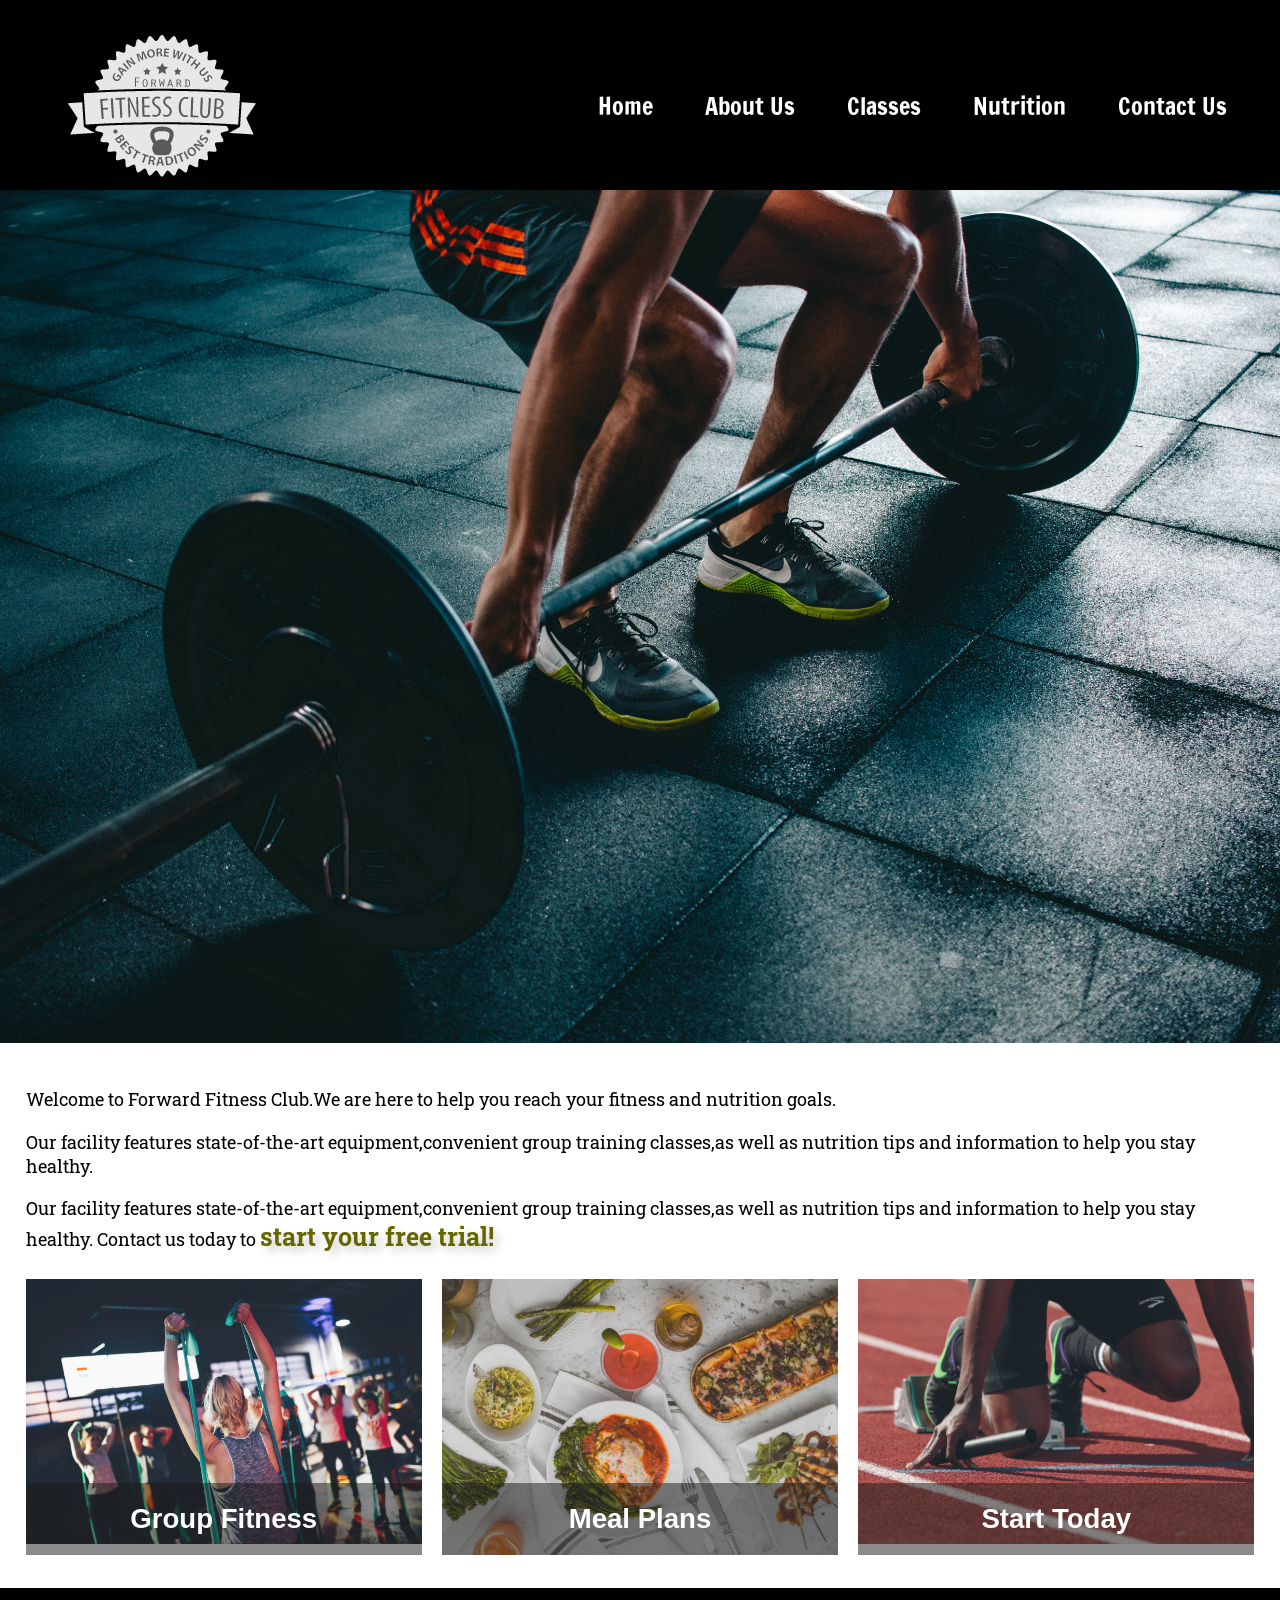
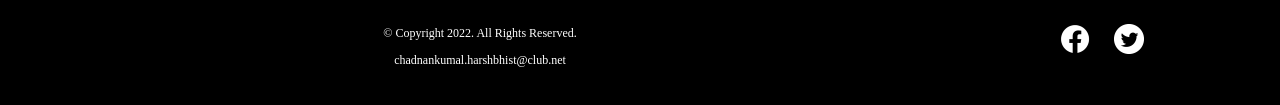
<file: index.html>
<!DOCTYPE html>
<!-- This website template was created by: Christopher Deleon -->
<html lang="en">
<head>
	<title>Complete Fitness - Free Trial | Forward Fitness Club</title>
	<meta charset="utf-8">
	<meta name="viewport" content="width=device-width, initial-scale=1">
	<link rel="stylesheet" href="css/styles.css">
	<meta name="description" content="The Forward Fitness Club is an elite fitness center dedicated to helping clients achieve their fitness and nutrition goals.">
	<link href="https://fonts.googleapis.com/css2?family=Francois+One&family=Roboto+Slab&display=swap" rel="stylesheet">
	<link rel="shortcut icon" href="images/favicon.ico">
	<link rel="icon" type="images/png" sizes="32x32" href="images/favicon-32.png">
	<link rel="apple-touch-icon" sizes="180x180" href="images/apple-touch-icon.png">
	<link rel="icon" sizes="192x192" href="images/android-chrome-192.png">
</head>
<body>

	<div id="container">
	
		<!-- Mobile Nav --> 
		<nav class="mobile-nav">
			<div id="menu-links">
				<a href="index.html">Home</a>
				<a href="about.html">About Us</a>
				<a href="classes.html">Classes</a>
				<a href="nutrition.html">Nutrition</a>
				<a href="contact.html">Contact Us</a>
			</div>
			<a class="menu-icon" onclick="hamburger()">
				<div>&#9776;</div>
			</a>
		</nav>
			
		<!-- Use the header area for the website name or logo -->
		<header id="ffc-logo">
			<a href="index.html"><img src="images/forward-fitness-logo.png" alt="Forward Fitness Club logo"></a>
		</header>

		<!-- Tablet, Desktop Nav -->
		<nav class="tablet-desktop">
			<ul>
				<li><a href="index.html">Home</a></li> 
				<li><a href="about.html">About Us</a></li> 
				<li><a href="classes.html">Classes</a></li> 
				<li><a href="nutrition.html">Nutrition</a></li> 
				<li><a href="contact.html">Contact Us</a></li>
			</ul>
		</nav>
		
		<!-- Hero Image -->
		<div id="hero" class="tablet-desktop">
			<img src="images/hero-image.jpg" alt="left arm extended holding a weight">
		</div>
		<!-- Use the main area to add the main content of the webpage -->
		<main>
		
		
		<div class="mobile">
		
			<p>Welcome to Forward Fitness Club.We are here to help you reach your
				fitness and nutrition goals. </p>
			
			<h3>Getafree one-week trial membership!</h3>
			<p>To JOIN US !! Call Us Today to Get Started</p>
			<p class="tel-link"><a href="tel:98737 60967">(+91) 9560532957</a></p>
			
			<h4>Fitness Club Hours:</h4>
			<ul class="hours">
				<li>Mon-Thu: 6:00am-6:00pm</li>
				<li>Friday: 6:00am-4:00pm</li>
				<li>Saturday: 8:00am-6:00pm</li>
				<li>Sunday: Closed</li>
			</ul>
			
		</div>
		
		<div class="tablet-desktop">
		
			<p>Welcome to Forward Fitness Club.We are here to help you reach your
				fitness and nutrition goals.</p>
			
			<p>Our facility features state-of-the-art equipment,convenient group
				training classes,as well as nutrition tips and information to help you
				stay healthy.</p>
			
			<p>Our facility features state-of-the-art equipment,convenient group
				training classes,as well as nutrition tips and information to help you
				stay healthy. Contact us today to <span class="action">start your free trial!</span></p>
		
		</div>
		
		<div class="grid">
		
		<figure class="frame">
			<a href="classes.html"><img src="images/fitness-group.jpg" alt="group of fitness people"></a>
			<figcaption class="pic-text">Group Fitness</figcaption>
		</figure>
		
		<figure class="frame">
			<a href="nutrition.html"><img src="images/food-heart.jpg" alt="healthy food in the shape of a heart"></a>
			<figcaption class="pic-text">Meal Plans</figcaption>
		</figure>
		
		<figure class="frame">
			<a href="contact.html"><img src="images/personal-trainer.jpg" alt="personal trainer with a clipboard"></a>
			<figcaption class="pic-text">Start Today</figcaption>
		</figure>
		
		</div>
		
		</main>
		
		<!-- Use the footer area to add webpage footer content -->
		<footer>
		
			<div class="copyright">
				<p>&copy; Copyright 2022. All Rights Reserved.</p>
				<p><a href="mailto:forwardfitness@club.net">chadnankumal.harshbhist@club.net</a></p>
			</div>
			
			<div class="social">
				<a href="https://www.facebook.com/chandankumal97" target="_blank"><img src="images/facebook-logo.png" alt="black and white Facebook logo"></a>
				<a href="https://twitter.com/oscar_harry_sir" target="_blank"><img src="images/twitter-logo.png" alt="black and white Twitter logo"></a>
			</div>
			
		</footer>
		
	</div>
	
	<script src="scripts/script.js"></script>
	
</body>
</html>
</file>
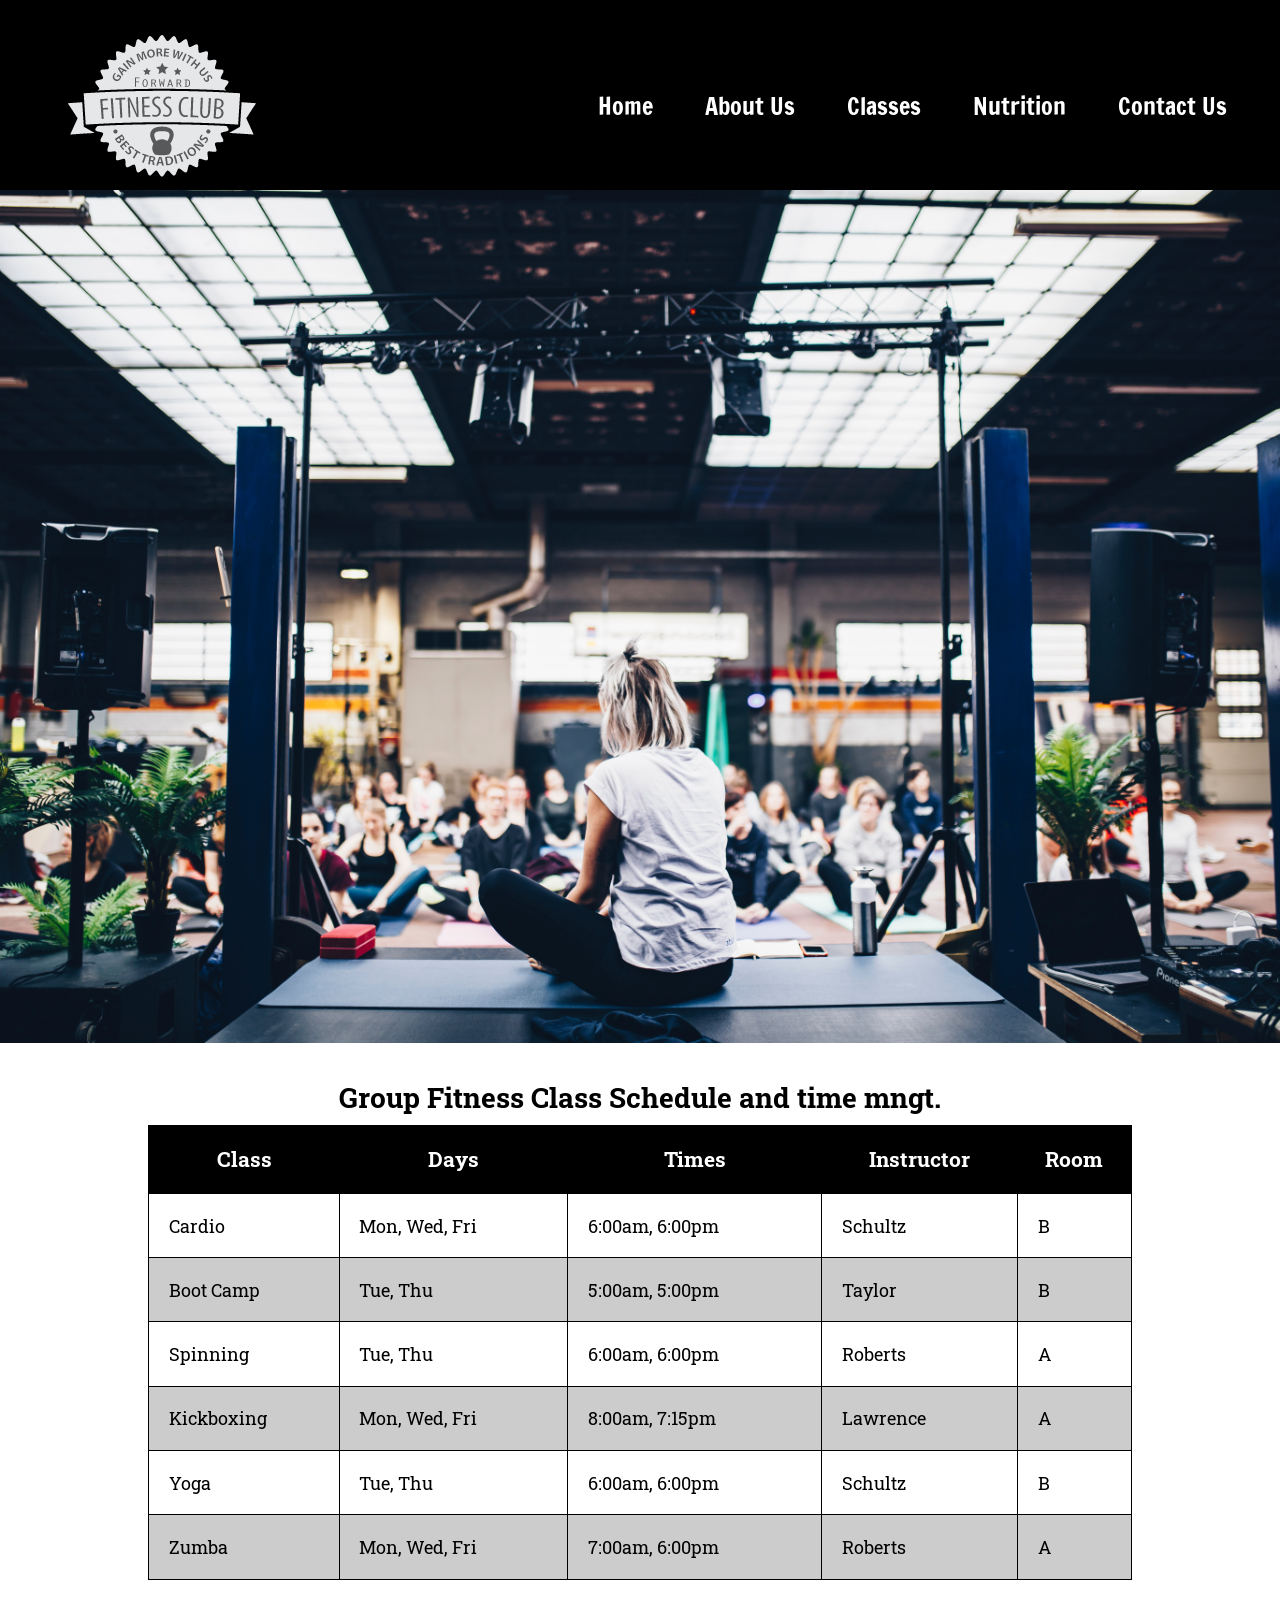
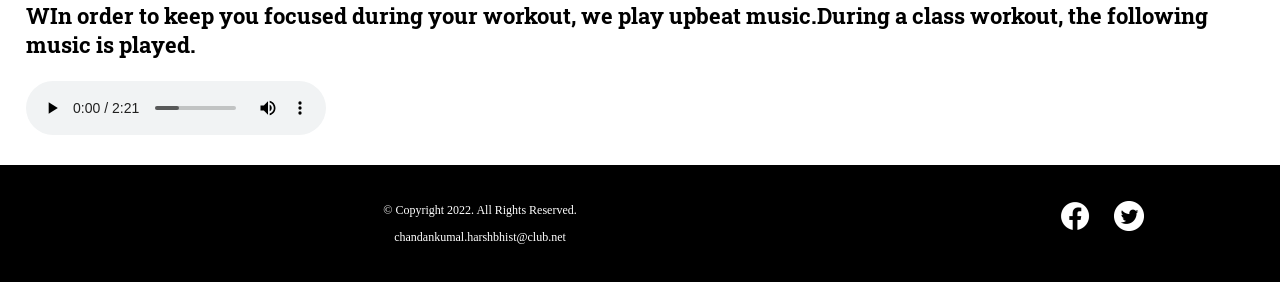
<file: classes.html>
<!DOCTYPE html>
<!-- This website template was created by: Christopher Deleon, October 13, 2021 -->
<html lang="en">
<head>
	<title>Fitness Class Schedule | Forward Fitness Club</title>
	<meta charset="utf-8">
	<meta name="viewport" content="width=device-width, initial-scale=1">
	<link rel="stylesheet" href="css/styles.css">
	<meta name="description" content="Forward Fitness Club has many fitness classes to meet your needs, including boot camp, cardio, kickboxing, spinning, yoga, and Zumba.">
	<link href="https://fonts.googleapis.com/css2?family=Francois+One&family=Roboto+Slab&display=swap" rel="stylesheet">
	<link rel="shortcut icon" href="images/favicon.ico">
	<link rel="icon" type="images/png" sizes="32x32" href="images/favicon-32.png">
	<link rel="apple-touch-icon" sizes="180x180" href="images/apple-touch-icon.png">
	<link rel="icon" sizes="192x192" href="images/android-chrome-192.png">
</head>
<body>

	<div id="container">
	
	<!-- Mobile Nav --> 
		<nav class="mobile-nav">
			<div id="menu-links">
				<a href="index.html">Home</a>
				<a href="about.html">About Us</a>
				<a href="classes.html">Classes</a>
				<a href="nutrition.html">Nutrition</a>
				<a href="contact.html">Contact Us</a>
			</div>
			<a class="menu-icon" onclick="hamburger()">
				<div>&#9776;</div>
			</a>
		</nav>

		<!-- Use the header area for the website name or logo -->
		<header id="ffc-logo">
			<a href="index.html"><img src="images/forward-fitness-logo.png" alt="Forward Fitness Club logo"></a>
		</header>

		<!-- Tablet, Desktop Nav -->
		<nav class="tablet-desktop">
			<ul>
				<li><a href="index.html">Home</a></li> 
				<li><a href="about.html">About Us</a></li> 
				<li><a href="classes.html">Classes</a></li> 
				<li><a href="nutrition.html">Nutrition</a></li> 
				<li><a href="contact.html">Contact Us</a></li>
			</ul>
		</nav>
		
		<!-- Classes Hero Image -->
		<div id="hero" class="tablet-desktop">
			<img src="images/classes-hero-image.jpg" alt="group of fitness people">
		</div>
		
		<!-- Use the main area to add the main content of the webpage -->
		<main>
		
			<div class="mobile">
			
				<h3>Group Fitness Classes and training</h3>
				<p>Boot Camp: TR 5am &amp; 5pm</p>
				<p>Cardio: MWF 6am &amp; 5pm</p>
				<p>Kickboxing: MWF 8am &amp; 7:15pm</p>
				<p>Spinning: TR 6am &amp; 6pm</p>
				<p>Yoga: TR 6am &amp; 6pm</p>
				<p>Zumba: MWF 7am &amp; 6pm</p>
				
			</div>
			
		<div class="tablet-desktop">
		
			<table> <!-- Start Table -->
				<caption>Group Fitness Class Schedule and time mngt.</caption>
				<tr><!-- Row 1 -->
					<th>Class</th>
					<th>Days</th>
					<th>Times</th>
					<th>Instructor</th>
					<th>Room</th>
				</tr>
				<tr><!-- Row 2 -->
					<td>Cardio</td>
					<td>Mon, Wed, Fri</td>
					<td>6:00am, 6:00pm</td>
					<td>Schultz</td>
					<td>B</td>
				</tr>
				<tr><!-- Row 3 -->
					<td>Boot Camp</td>
					<td>Tue, Thu</td>
					<td>5:00am, 5:00pm</td>
					<td>Taylor</td>
					<td>B</td>
				</tr>
				<tr><!-- Row 4 -->
					<td>Spinning</td>
					<td>Tue, Thu</td>
					<td>6:00am, 6:00pm</td>
					<td>Roberts</td>
					<td>A</td>
				</tr>
				<tr><!-- Row 5 -->
					<td>Kickboxing</td>
					<td>Mon, Wed, Fri</td>
					<td>8:00am, 7:15pm</td>
					<td>Lawrence</td>
					<td>A</td>
				</tr>
				<tr><!-- Row 6 -->
					<td>Yoga</td>
					<td>Tue, Thu</td>
					<td>6:00am, 6:00pm</td>
					<td>Schultz</td>
					<td>B</td>
				</tr>
				<tr><!-- Row 7 -->
					<td>Zumba</td>
					<td>Mon, Wed, Fri</td>
					<td>7:00am, 6:00pm</td>
					<td>Roberts</td>
					<td>A</td>
				</tr>
			</table> <!-- End Table -->
			
		</div>
		
		<div id="music-sample">
		
			<h3>WIn order to keep you focused during your workout, we play upbeat music.During a class workout, the following music is played.</h3>
			<audio controls>
				<source src="media/ffc_audio.mp3" type="audio/mp3">
				<source src="media/ffc_audio.oog" type="audio/oog">
				<p>Your browser does not support the audio element.</p>
			</audio>
			
		</div>
		
		</main>
		
		<!-- Use the footer area to add webpage footer content -->
		<footer>
		
			<div class="copyright">
				<p>&copy; Copyright 2022. All Rights Reserved.</p>
				<p><a href="chandankumal.harshbhist@club.net">chandankumal.harshbhist@club.net</a></p>
			</div>
			
			<div class="social">
				<a href="https://www.facebook.com/chandankumal97" target="_blank"><img src="images/facebook-logo.png" alt="black and white Facebook logo"></a>
				<a href="https://twitter.com/oscar_harry_sir" target="_blank"><img src="images/twitter-logo.png" alt="black and white Twitter logo"></a>
			</div>
			
		</footer>
	
	</div>
	
	<script src="scripts/script.js"></script>
	
</body>
</html>
</file>
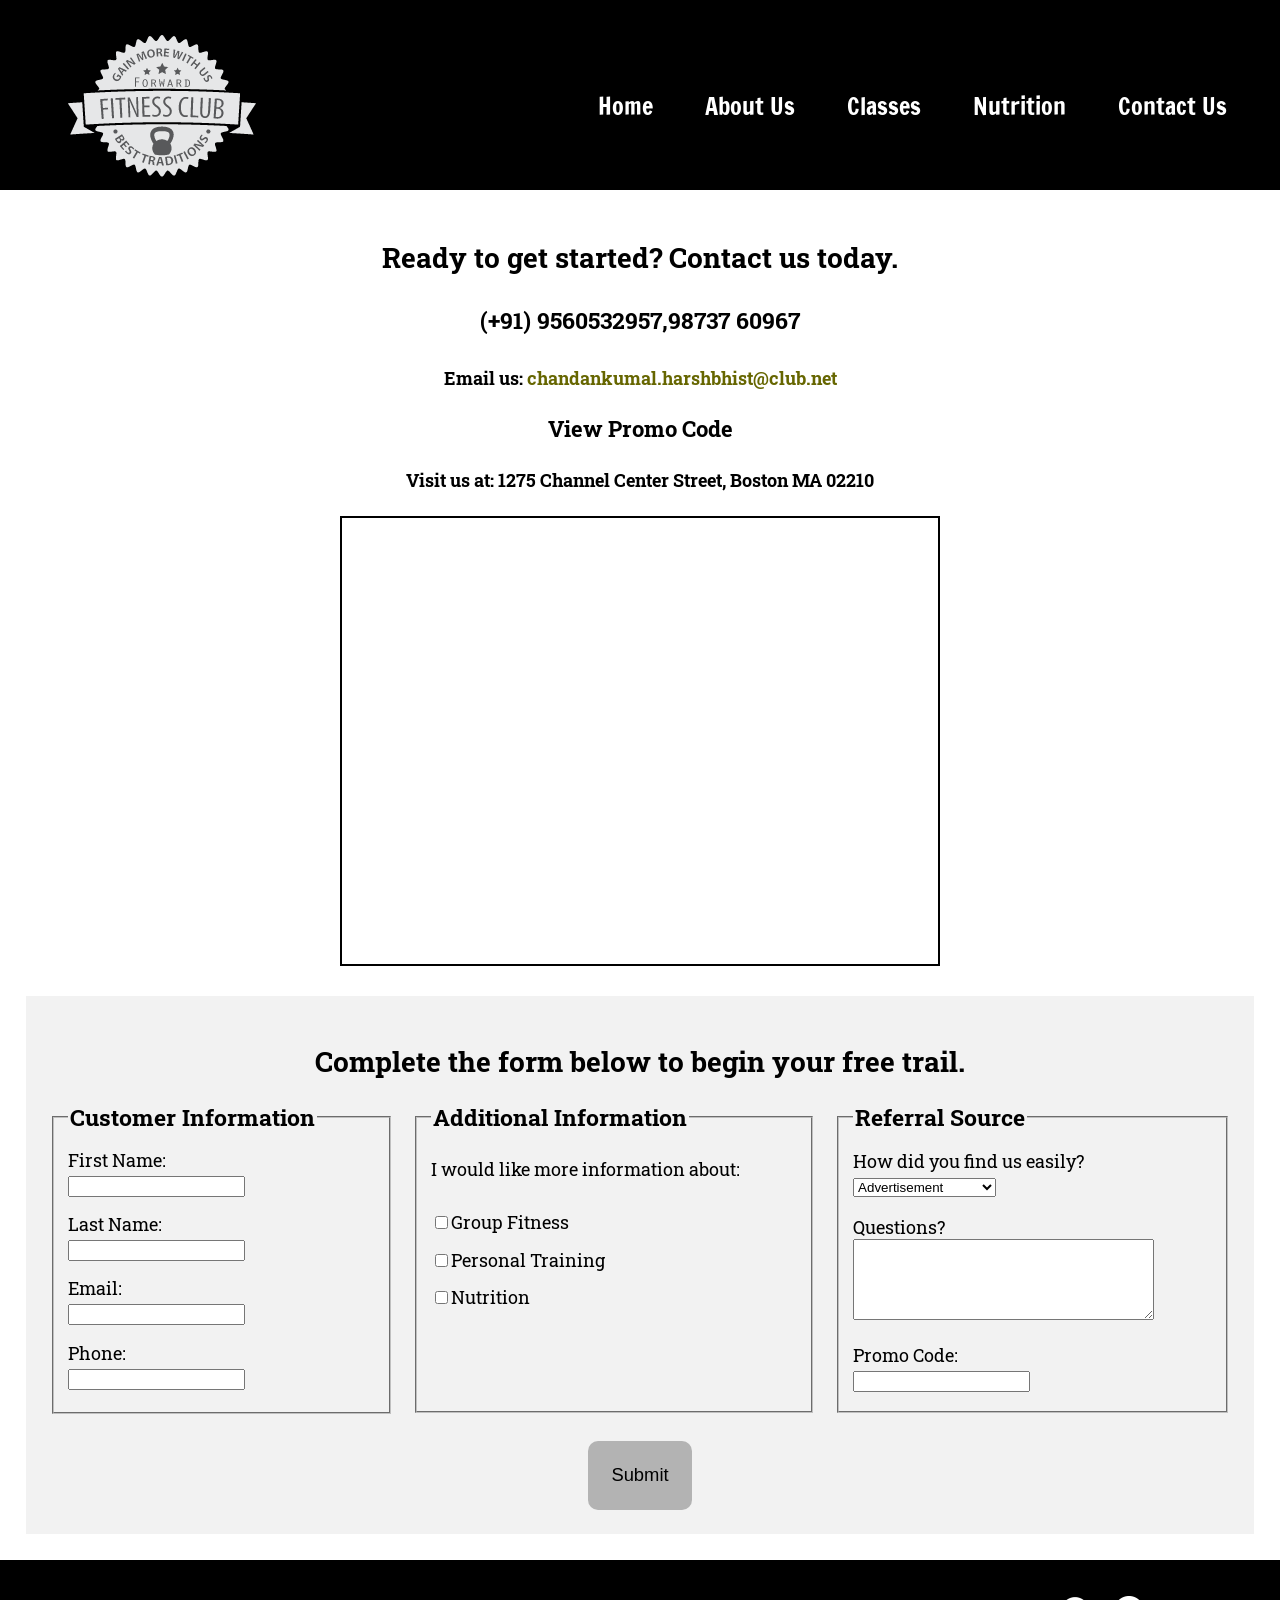
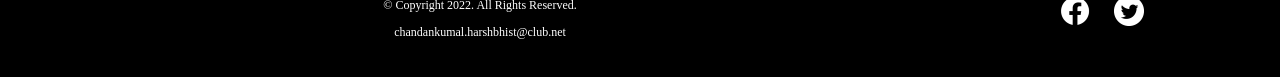
<file: contact.html>
<!DOCTYPE html>
<!-- This website template was created by: Christopher Deleon -->
<html lang="en">
<head>
	<title>Contact Us - Locaion | Forward Fitness Club</title>
	<meta charset="utf-8">
	<meta name="viewport" content="width=device-width, initial-scale=1">
	<link rel="stylesheet" href="css/styles.css">
	<meta name="description" content="Forward Fitness Club provides a complimentary one-week trial membership. Contact us today to learn more.">
	<link href="https://fonts.googleapis.com/css2?family=Francois+One&family=Roboto+Slab&display=swap" rel="stylesheet">
	<link rel="shortcut icon" href="images/favicon.ico">
	<link rel="icon" type="images/png" sizes="32x32" href="images/favicon-32.png">
	<link rel="apple-touch-icon" sizes="180x180" href="images/apple-touch-icon.png">
	<link rel="icon" sizes="192x192" href="images/android-chrome-192.png">
</head>
<body>

	<div id="container">
	
	<!-- Mobile Nav --> 
		<nav class="mobile-nav">
			<div id="menu-links">
				<a href="index.html">Home</a>
				<a href="about.html">About Us</a>
				<a href="classes.html">Classes</a>
				<a href="nutrition.html">Nutrition</a>
				<a href="contact.html">Contact Us</a>
			</div>
			<a class="menu-icon" onclick="hamburger()">
				<div>&#9776;</div>
			</a>
		</nav>

		<!-- Use the header area for the website name or logo -->
		<header id="ffc-logo">
			<a href="index.html"><img src="images/forward-fitness-logo.png" alt="Forward Fitness Club logo"></a>
		</header>

		<!-- Tablet, Desktop Nav -->
		<nav class="tablet-desktop">
			<ul>
				<li><a href="index.html">Home</a></li> 
				<li><a href="about.html">About Us</a></li> 
				<li><a href="classes.html">Classes</a></li> 
				<li><a href="nutrition.html">Nutrition</a></li> 
				<li><a href="contact.html">Contact Us</a></li>
			</ul>
		</nav>
		
		<!-- Use the main area to add the main content of the webpage -->
		<main>
		
		<div id="contact">
		
			<h2>Ready to get started? Contact us today.</h2>
			<h4 class="mobile tel-link"><a href="tel:9560532957">(+91) 9560532957,98737 60967</a></h4>
			<h4 class="tablet-desktop tel-num">(+91) 9560532957,98737 60967</h4>
			<h4>Email us: <a href="mailto:chandankumal.harshbhist@club.net" class="contact-email-link">chandankumal.harshbhist@club.net</a></h4>
			<h3 class="offer" onclick="discount()" id="special">View Promo Code</h3>
			<h4>Visit us at: 1275 Channel Center Street, Boston MA 02210</h4>
			
			<iframe src="https://www.google.com/maps/embed?pb=!1m18!1m12!1m3!1d2948.8517431413866!2d-71.05363384845126!3d42.34568414389889!2m3!1f0!2f0!3f0!3m2!1i1024!2i768!4f13.1!3m3!1m2!1s0x89e37a7dc2b67e7b%3A0x36ec93427cd9c5f1!2sChannel%20Center%20St%2C%20Boston%2C%20MA%2002210!5e0!3m2!1sen!2sus!4v1630371822724!5m2!1sen!2sus" width="600" height="450" allowfullscreen="" class="map"></iframe>
		
		</div>
		
		<div id="form">
		
			<h2>Complete the form below to begin your free trail.</h2>
		
		<form class="form-grid"> <!-- Start Form -->
		
			<fieldset>
				<legend>Customer Information</legend>
				<label for="fName">First Name:</label>
				<input type="text" name="fName" id="fName" required>
				
				<label for="fName">Last Name:</label>
				<input type="text" name="fName" id="lName" required>
				
				<label for="email">Email:</label>
				<input type="email" name="email" id="email" required>
				
				<label for="phone">Phone:</label>
				<input type="tel" id="phone" name="phone" required>
			</fieldset>
			
			<fieldset>
				<legend>Additional Information</legend>
				<p>I would like more information about:</p>
				
				<label for="grpfit"><input type="checkbox" name="interest" id="grpfit" value="Group Fitness">Group Fitness</label>
				
				<label for="prtrain"><input type="checkbox" name="interest" id="prtrain" value="Personal Training">Personal Training</label>
				
				<label for="nutr"><input type="checkbox" name="interest" id="nutr" value="Nutrition">Nutrition</label>
			</fieldset>
			
			<fieldset>
				<legend>Referral Source</legend>
				<label for="reference">How did you find us easily?</label>
				<select name="reference" id="reference">
					<option value="ad">Advertisement</option>
					<option value="friend">Friend</option>
					<option value="google">Google</option>
					<option value="social">Social Media/source</option>
					<option value="other">Other</option>
				</select>
				
				<label for="questions">Questions?</label>
				<textarea id="questions" name="questions" rows="5" cols="35"></textarea>
				
				<label for="promo">Promo Code:</label>
				<input type="text" id="promo" name="promo">
			</fieldset>
			
			<input type="submit" id="submit" value="Submit" class="btn">
			
		</main>
		
		<!-- Use the footer area to add webpage footer content -->
		<footer>
		
			<div class="copyright">
				<p>&copy; Copyright 2022. All Rights Reserved.</p>
				<p><a href="mailto:chandankumal.harshbhist@club.net">chandankumal.harshbhist@club.net</a></p>
			</div>
			
			<div class="social">
				<a href="https://www.facebook.com/chandankumal97" target="_blank"><img src="images/facebook-logo.png" alt="black and white Facebook logo"></a>
				<a href="https://twitter.com/oscar_harry_sir" target="_blank"><img src="images/twitter-logo.png" alt="black and white Twitter logo"></a>
			</div>
			
		</footer>
	
	</div>
	
	<script src="scripts/script.js"></script>
	
</body>
</html>
</file>
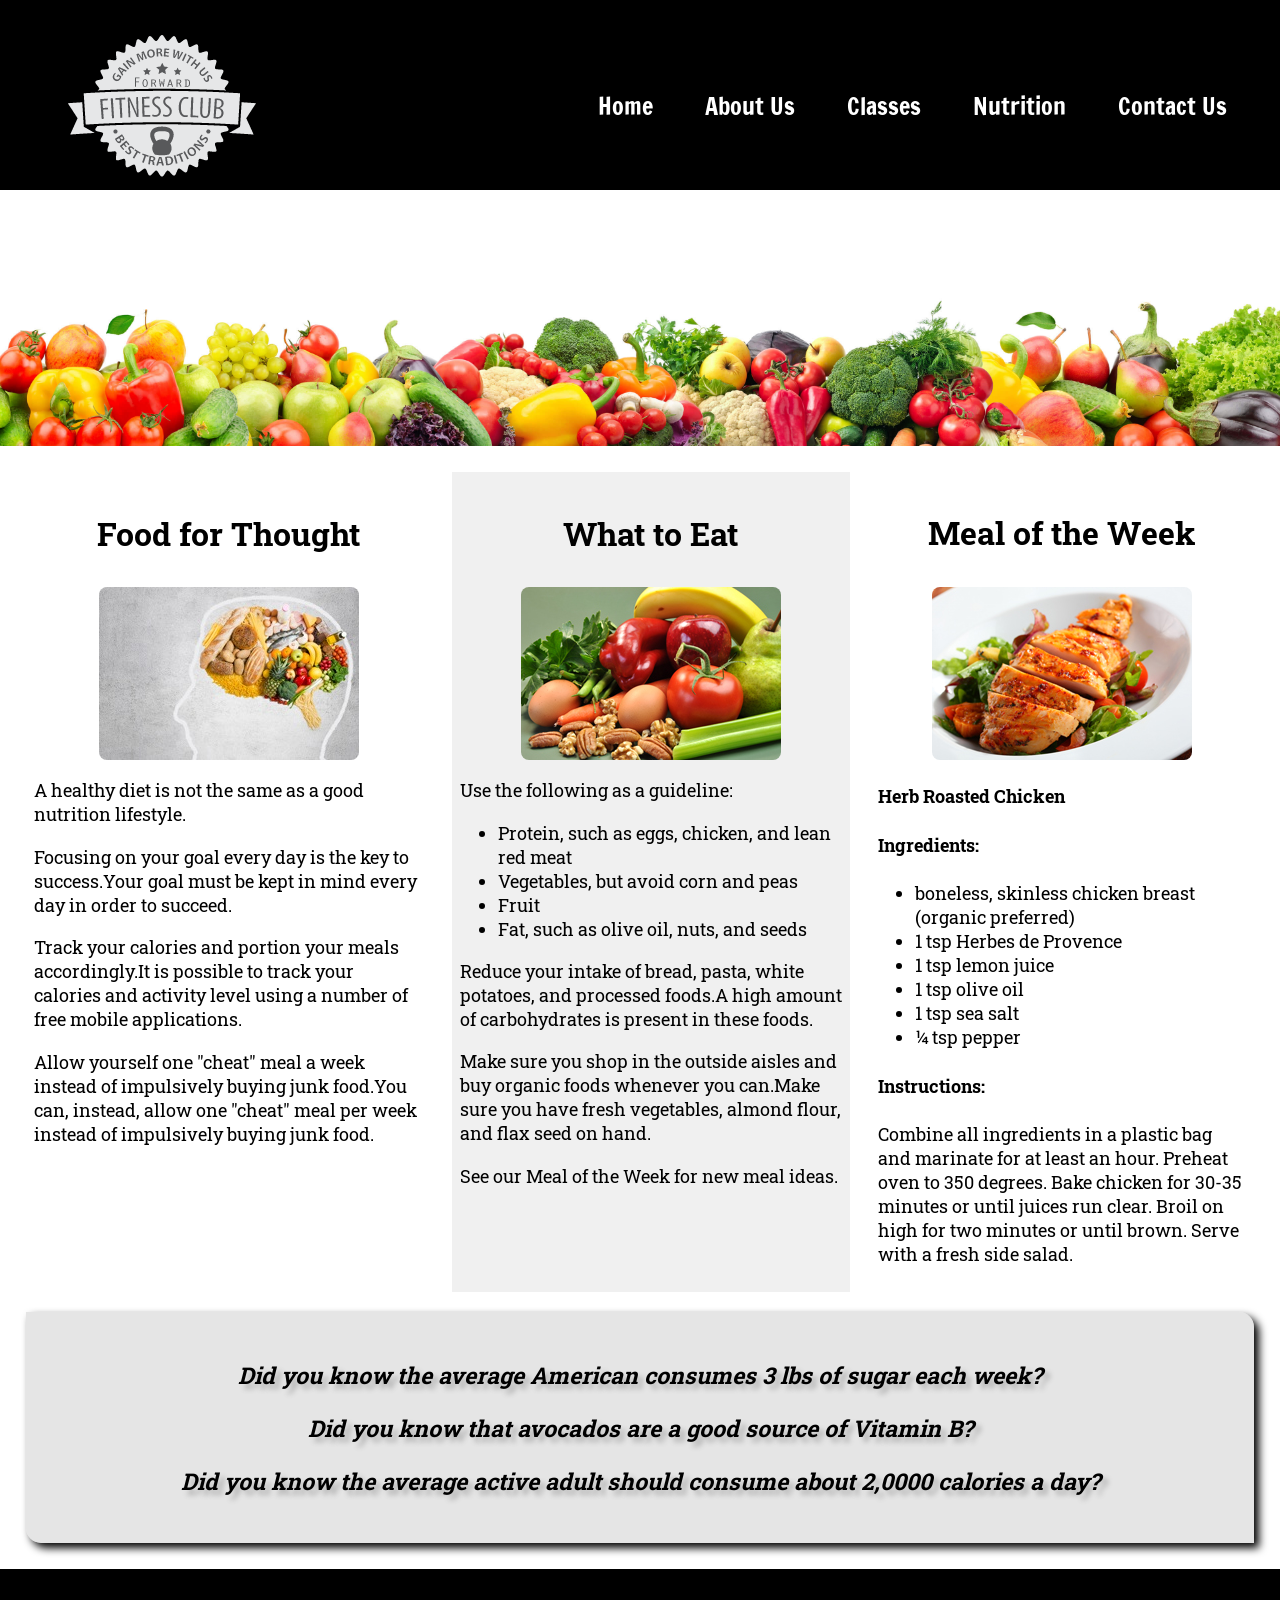
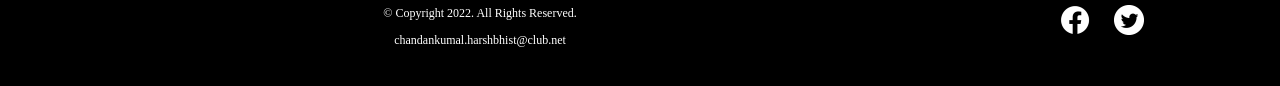
<file: nutrition.html>
<!DOCTYPE html>
<!-- This website template was created by: Christopher Deleon. September 27, 2021 -->
<html lang="en">
<head>
	<title>Nutrition Guidance | Forward Fitness Club</title>
	<meta charset="utf-8">
	<meta name="viewport" content="width=device-width, initial-scale=1">
	<link rel="stylesheet" href="css/styles.css">
	<meta name="description" content="Forward Fitness Club provides nutrition guides and meal planning to help you meet your nutrition goals.">
	<link href="https://fonts.googleapis.com/css2?family=Francois+One&family=Roboto+Slab&display=swap" rel="stylesheet">
	<link rel="shortcut icon" href="images/favicon.ico">
	<link rel="icon" type="images/png" sizes="32x32" href="images/favicon-32.png">
	<link rel="apple-touch-icon" sizes="180x180" href="images/apple-touch-icon.png">
	<link rel="icon" sizes="192x192" href="images/android-chrome-192.png">
</head>
<body>

	<div id="container">
	
	<!-- Mobile Nav --> 
		<nav class="mobile-nav">
			<div id="menu-links">
				<a href="index.html">Home</a>
				<a href="about.html">About Us</a>
				<a href="classes.html">Classes</a>
				<a href="nutrition.html">Nutrition</a>
				<a href="contact.html">Contact Us</a>
			</div>
			<a class="menu-icon" onclick="hamburger()">
				<div>&#9776;</div>
			</a>
		</nav>

		<!-- Use the header area for the website name or logo -->
		<header id="ffc-logo">
			<a href="index.html"><img src="images/forward-fitness-logo.png" alt="Forward Fitness Club logo"></a>
		</header>

		<!-- Tablet, Desktop Nav -->
		<nav class="tablet-desktop">
			<ul>
				<li><a href="index.html">Home</a></li> 
				<li><a href="about.html">About Us</a></li> 
				<li><a href="classes.html">Classes</a></li> 
				<li><a href="nutrition.html">Nutrition</a></li> 
				<li><a href="contact.html">Contact Us</a></li>
			</ul>
		</nav>
		
		<!-- Nutrition Hero Image --> 
		<div id="hero">
			<img src="images/hero-veggies.jpg" alt="fresh vegetables">
		</div>
		
		<!-- Use the main area to add the main content of the webpage -->
		<main class="grid">
		
			<article>
				<h3>Food for Thought</h3>
				<img src="images/food-thought.jpg" alt="food for thought image" class="round">
				<p>A healthy diet is not the same as a good nutrition lifestyle.</p>
				<p>Focusing on your goal every day is the key to success.Your goal must be kept in mind every day in order to succeed.</p> 
				<p>Track your calories and portion your meals accordingly.It is possible to track your calories and activity level using a number of free mobile applications.</p>
				<p>Allow yourself one "cheat" meal a week instead of impulsively buying junk food.You can, instead, allow one "cheat" meal per week instead of impulsively buying junk food.</p>
			</article>
			
			<article>
				<h3>What to Eat</h3>
				<img src="images/fresh-food.jpg" alt="fresh vegetables, fruit, eggs, and nuts" class="round">
				<p>Use the following as a guideline:</p>
				<ul>
					<li>Protein, such as eggs, chicken, and lean red meat</li>
					<li>Vegetables, but avoid corn and peas</li>
					<li>Fruit</li>
					<li>Fat, such as olive oil, nuts, and seeds</li>
					</ul>
				<p>Reduce your intake of bread, pasta, white potatoes, and processed foods.A high amount of carbohydrates is present in these foods.</p>
				<p>Make sure you shop in the outside aisles and buy organic foods whenever you can.Make sure you have fresh vegetables, almond flour, and flax seed on hand.</p>
				<p>See our Meal of the Week for new meal ideas.</p>
			</article>
			
			<article>
				<h3>Meal of the Week</h3>
				<img src="images/food-chicken.jpg" alt="herb roasted chicken" class="round">
				<h4>Herb Roasted Chicken</h4>
				<h4>Ingredients:</h4>
				<ul>
					<li>boneless, skinless chicken breast (organic preferred)</li>
					<li>1 tsp Herbes de Provence</li>
					<li>1 tsp lemon juice</li>
					<li>1 tsp olive oil</li>
					<li>1 tsp sea salt</li>
					<li>&frac14; tsp pepper</li>
				</ul>
				<h4>Instructions:</h4>
				<p>Combine all ingredients in a plastic bag and marinate for at least an hour. Preheat oven to 350 degrees. Bake chicken for 30-35 minutes or until juices run clear. Broil on high for two minutes or until brown. Serve with a fresh side salad.</p>
			</article>
			
			<aside class="tablet-desktop grid-item4">
				<p>Did you know the average American consumes 3 lbs of sugar each week?</p>
				<p>Did you know that avocados are a good source of Vitamin B?</p>
				<p>Did you know the average active adult should consume about 2,0000 calories a day?</p>
			</aside>
		
		</main>
		
		<!-- Use the footer area to add webpage footer content -->
		<footer>
		
			<div class="copyright">
				<p>&copy; Copyright 2022. All Rights Reserved.</p>
				<p><a href="mailto:chandankumal.harshbhist@club.net">chandankumal.harshbhist@club.net</a></p>
			</div>
			
			<div class="social">
				<a href="https://www.facebook.com/chandankumal97" target="_blank"><img src="images/facebook-logo.png" alt="black and white Facebook logo"></a>
				<a href="https://twitter.com/oscar_harry_sir" target="_blank"><img src="images/twitter-logo.png" alt="black and white Twitter logo"></a>
			</div>
			
		</footer>
	
	</div>
	
	<script src="scripts/script.js"></script>
	
</body>
</html>
</file>
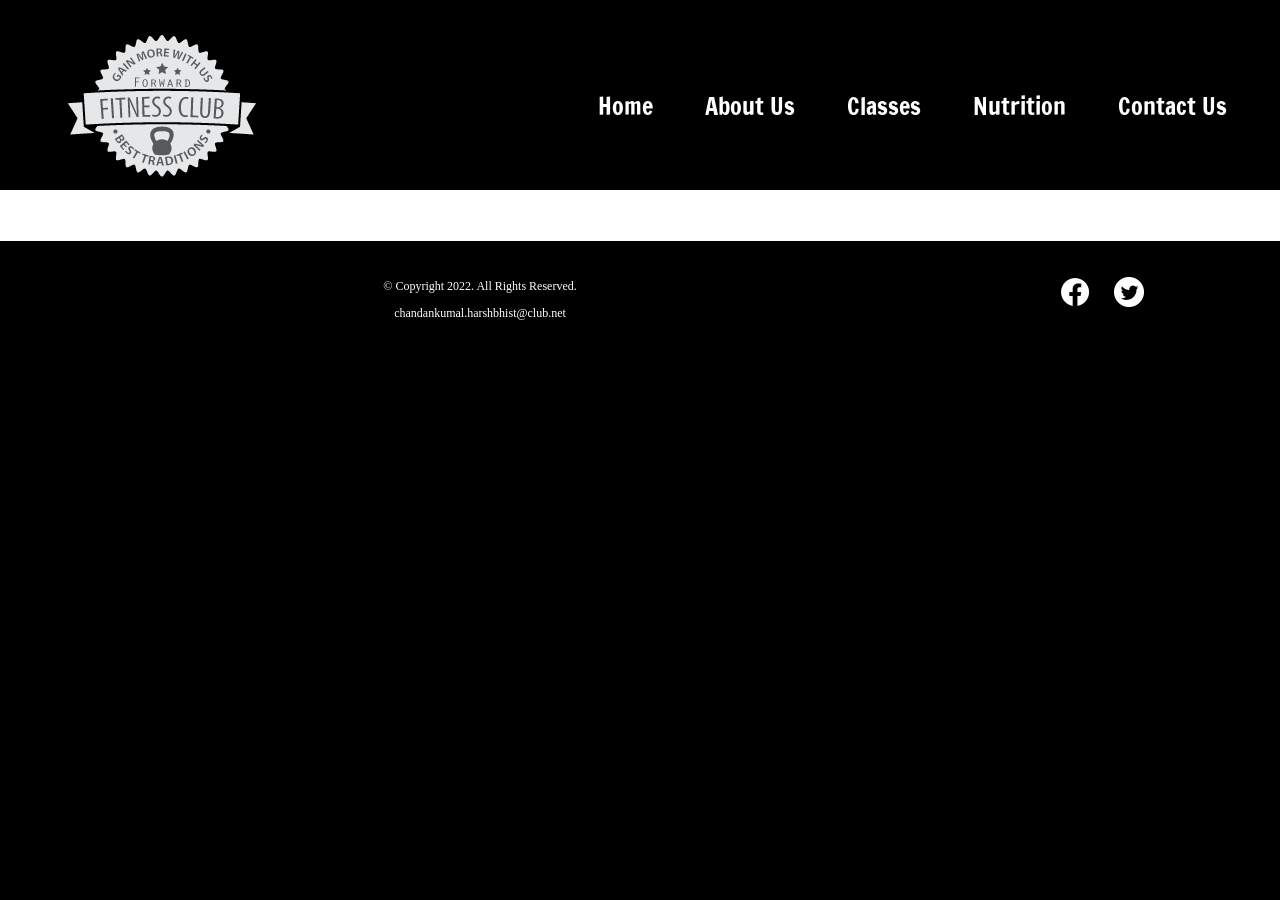
<file: template.html>
<!DOCTYPE html>
<!-- This website template was created by: Christopher Deleon -->
<html lang="en">
<head>
	<title>Forward Fitness Club</title>
	<meta charset="utf-8">
	<meta name="viewport" content="width=device-width, initial-scale=1">
	<link rel="stylesheet" href="css/styles.css">
	<link href="https://fonts.googleapis.com/css2?family=Francois+One&family=Roboto+Slab&display=swap" rel="stylesheet">
	<link rel="shortcut icon" href="images/favicon.ico">
	<link rel="icon" type="images/png" sizes="32x32" href="images/favicon-32.png">
	<link rel="apple-touch-icon" sizes="180x180" href="images/apple-touch-icon.png">
	<link rel="icon" sizes="192x192" href="images/android-chrome-192.png">
</head>
<body>

	<div id="container">
	
	<!-- Mobile Nav --> 
		<nav class="mobile-nav">
			<div id="menu-links">
				<a href="index.html">Home</a>
				<a href="about.html">About Us</a>
				<a href="classes.html">Classes</a>
				<a href="nutrition.html">Nutrition</a>
				<a href="contact.html">Contact Us</a>
			</div>
			<a class="menu-icon" onclick="hamburger()">
				<div>&#9776;</div>
			</a>
		</nav>

		<!-- Use the header area for the website name or logo -->
		<header id="ffc-logo">
			<a href="index.html"><img src="images/forward-fitness-logo.png" alt="Forward Fitness Club logo"></a>
		</header>

		<!-- Tablet, Desktop Nav -->
		<nav class="tablet-desktop">
			<ul>
				<li><a href="index.html">Home</a></li> 
				<li><a href="about.html">About Us</a></li> 
				<li><a href="classes.html">Classes</a></li> 
				<li><a href="nutrition.html">Nutrition</a></li> 
				<li><a href="contact.html">Contact Us</a></li>
			</ul>
		</nav>
		
		<!-- Use the main area to add the main content of the webpage -->
		<main>
		
		<div>
		</div>
		
		</main>
		
		<!-- Use the footer area to add webpage footer content -->
		<footer>
		
			<div class="copyright">
				<p>&copy; Copyright 2022. All Rights Reserved.</p>
				<p><a href="chadnankumal.harshbhist@club.net">chandankumal.harshbhist@club.net</a></p>
			</div>
			
			<div class="social">
				<a href="https://www.facebook.com/chandankumal97" target="_blank"><img src="images/facebook-logo.png" alt="black and white Facebook logo"></a>
				<a href="https://twitter.com/oscar_harry_sir" target="_blank"><img src="images/twitter-logo.png" alt="black and white Twitter logo"></a>
			</div>
			
		</footer>
	
	</div>
	
	<script src="scripts/script.js"></script>
	
</body>
</html>
</file>
<file: css/styles.css>
/*
Author: CHANDAN KUMAL 
Date: MAY 26, 2022
File name: styles.css
*/

/* CSS Reset */
body, header, nav, main, footer, h1, div, img, ul, figure, figcaption, section, article, aside, audio, video {
	margin: 0;
	padding: 0;
	border: 0;
}

/* Style Rules for body and images */
body {
	background-color: #000;
}

img, video {
	max-width: 100%;
	display: block; 
}

/* Style rule for box sizing applies to all elements */
* {
	box-sizing: border-box;
}

/* Begin Style rules for mobile viewport */

/* Style rule for header */
header {
	top: 0;
	background-color: #000;
	height: 190px;
}

header img {
	margin: 0 auto;
}

/* Style rule for hamburger menu */
.mobile-nav a {
	color: #fff;
	font-family: 'Francois One', sans-serif;
	text-align: center;
	font-size: 2em;
	text-decoration: none;
	padding: 3%;
	display: block;
}

.mobile-nav a.menu-icon {
	display: block;
	position: absolute;
	right: 0;
	top: 0;
}

/* Show mobile class, hide tablet-desktop class and menu-links id */
.mobile {
	display: block;
}

.tablet-desktop, #menu-links {
	display: none;
}

/* Style rules for main content */
main {
	background-color: #fff;
	padding: 2%;
	font-size: 1.15em;
	font-family: 'Roboto Slab', serif;
}

video {
	margin: 0 auto 4%;
}

.mobile h3 {
	text-shadow: 5px 5px 8px #ccc;
}

article {
	padding: 2%;
}

article h3 {
	text-align: center;
}

article img {
	margin: 0 auto;
}

article ul {
	margin-left: 10%;
}

article:nth-of-type(2) {
	background-color: rgba(204, 204, 204, 0.3);
}

.tel-link {
	background-color: #404040;
	padding: 2%;
	margin: 0 auto;
	width: 80%;
	text-align: center;
	border-radius: 5px;
}

.tel-link a {
	color: #fff;
	text-decoration: none;
	font-size: 1.5em;
	display: block;
}

.hours {
	margin-left: 10%;
}

.action {
	font-size: 1.35em;
	color: #666600;
	font-weight: bold;
	text-shadow: 5px 5px 8px #ccc;
}

.frame {
	position: relative;
	max-width: 450px;
	margin: 2% auto;
}

.pic-text {
	position: absolute;
	bottom: 0;
	background: rgba(0, 0, 0, 0.5);
	color: #fff;
	width: 100%;
	padding: 20px;
	text-align: center;
	font-family: Verdana, Arial, sans-serif;
	font-size: 1.5em;
	font-weight: bold;
}

#weights, #cardio, #training {
	margin: 0 2%;
}

.round {
	border-radius: 8px;
}

.external-link {
	color: #666600;
	font-weight: bold;
	text-decoration: none;
}

#contact {
	text-align: center;
}

#contact .contact-email-link {
	color: #666600;
	text-decoration: none;
}

.map {
	border: 2px solid #000;
	width: 95%;
	height: 50%;
}

#form {
	margin-top: 2%;
	background-color: #f2f2f2;
	padding: 2%;
}

#form h2 {
	text-align: center;
}

/* Style rules for form elements */
fieldset, input, select, textarea {
	margin-bottom: 2%;
}

fieldset legend {
	font-weight: bold;
	font-size: 1.25em;
}

label {
	display: block;
	padding-top: 3%;
}

form #submit {
	margin: 0 auto;
	border: none;
	display: block;
	padding: 2%;
	background-color: #b3b3b3;
	font-size: 1em;
	border-radius: 10px;
}

/* Style rules for footer content */
footer .copyright {
	font-size: 0.75em;
	text-align: center;
	color: #fff;
	padding: 2% 4%;
	float: left;
	width: 75%;
}

footer p a {
	color: #fff;
	text-decoration: none;
}

.social {
	float: right;
	width: 20%;
	padding: 2%;
}

.social img {
	display: inline-block;
	padding: 5%;
}

/* Media Query for Tablet Viewport */ 
@media screen and (min-width: 630px), print {
	
/* Tablet Viewport: Show tablet-desktop class,hide mobile class */
.tablet-desktop {
	display: block;
}

.mobile, .mobile-nav {
	display: none;
}

/* Tablet Viewport:  Stylerule for header */
header {
	padding-bottom: 2%;
}

/* Tablet Viewport: Style rules for nav area */
nav {
	padding: 1%;
	margin-bottom: 1%;
}

nav ul {
	list-style-type: none;
	text-align: center; 
}

nav li {
	font-size: 1.5em;
	font-family: 'Francois One', sans-serif;
	display: inline-block;
	border-right: 1px solid #fff;
}

nav li:last-child {
	border-right: none;
}

nav li a {
	padding: 0.1em 0.75em;
	display: block;
	color: #fff;
	text-decoration: none;
}

/* Tablet Viewport: Style rules for main content area */
main ul {
	margin: 0 0 4% 10%;
}
	
.grid {
	display: grid;
	grid-template-columns: auto auto auto;
	grid-gap: 20px;
}
	
.pic-text {
	font-size: 1em;
	padding: 10px;
}
	
aside {
	text-align: center;
	font-size: 1.25em;
	font-style: italic;
	font-weight: bold;
	padding: 2%;
	background-color: rgba(204, 204, 204, 0.5);
	box-shadow: 5px 5px 8px #000;
	text-shadow: 5px 5px 5px #b3b3b3;
	border-radius: 0 15px;
}
	
.grid-item4 {
	grid-column: 1 / span 3;
}

#exercises {
	border-top: 1px solid #000;
	border-bottom: 1px solid #000;
	background: linear-gradient(to right, #ccc, #fff);
	background-color: #f2f2f2;
	padding: 1% 2%;
}

#exercises dt {
font-weight: bold;
}

#exercises dd {
	padding: 0.5% 1% 2% 0;
}

.viewex {
	font-weight: bold;
	cursor: pointer;
}

#example {
	display: none;
}

.tel-num {
	font-size: 1.25em;
}

.map {
	width: 600px;
	height: 450px;
}

/*Tablet Viewport: Style Rules for Table */
table {
	border: 1px solid #000;
	border-collapse: collapse;
	margin: 0 auto;
	width: 100%;
}

caption {
	font-size: 1.5em;
	font-weight: bold;
	padding: 1%;
}

th, td {
	border: 1px solid #000;
	padding: 2%;
}

th {
	background-color: #000;
	color: #fff;
	font-size: 1.15em;
}

tr:nth-child(odd) {
	background-color: #ccc;
}

/* Tablet Viewport: Style rule for form element */
form {
	width: 70%;
	margin: 0 auto;
}

/* Tablet Viewport: Animation */
@-webkit-keyframes text-animation {
	0% { font-size: 1em; }
	50% { font-size: 2em; }
	100% { font-size: 1.35em; }
}

@keyframes text-animation {
	0% { font-size: 1em; }
	50% { font-size: 2em; }
	100% { font-size: 1.35em; }
}

figcaption {
	-webkit-animation-name: text-animation;
	animation-name: text-animation;
	-webkit-animation-delay: 3s;
	animation-delay: 3s;
	-webkit-animation-duration: 5s;
	animation-duration: 5s;
}

}
/* Media Query for Desktop Viewport */
@media screen and (min-width: 1015px), print {

/* Desktop Viewport: Style rule for header */
header {
	width: 25%;
	float: left;
	padding-bottom: 0;
}
	
/* Desktop Viewport: Style rules for nav area */
nav {
	float: right;
	width: 70%;
	margin: 4em 1em 0 0;
}
	
nav ul {
	text-align: right;
}
	
nav li {
	border: none;
}
	
nav li a {
	padding: 0.5em 1em;
}
	
nav li a:hover {
	color: #000;
	background-color: #fff;
	transform: scale(1.3);
}
	
/* Desktop Viewport: Style Rules for main content */
main {
	clear: left;
}
	
main h1 {
	font-size: 1.8em;
}
	
article h3 {
	font-size: 1.75em;
}
	
.pic-text {
	font-size: 1.5em;
	padding: 20px;
}
	
.frame {
	opacity: 0.9;
}
	
.frame:hover {
	opacity: 1;
	box-shadow: 8px 8px 10px #808080;
	transform: translateY(10px);
}
	
#weights, #cardio, #training {
	width: 29%;
	float: left;
	margin: 0 2%;
}
	
#exercises {
	clear: left;
}


.offer:hover {
	transform: scale(1.25);
	cursor: pointer;
}

/* Desktop Viewport: Style Rules for form elements */
form {
	width: auto;
}

.form-grid {
	display: grid;
	grid-template-columns: auto auto auto;
	grid-gap: 20px;
}

.btn {
	grid-column: 1 / span 3;
}

}

/* Media Query for Large Desktop Viewports */
@media screen and (min-width: 1921px) {
	
	#container {
		width: 1920px; 
		margin: 0 auto;
	}
	
}

table {
	width: 80%;
}

/* Media Query for Print */
@media print {
	
body {
	background-color: #fff;
	color: #000;
}

}
</file>
